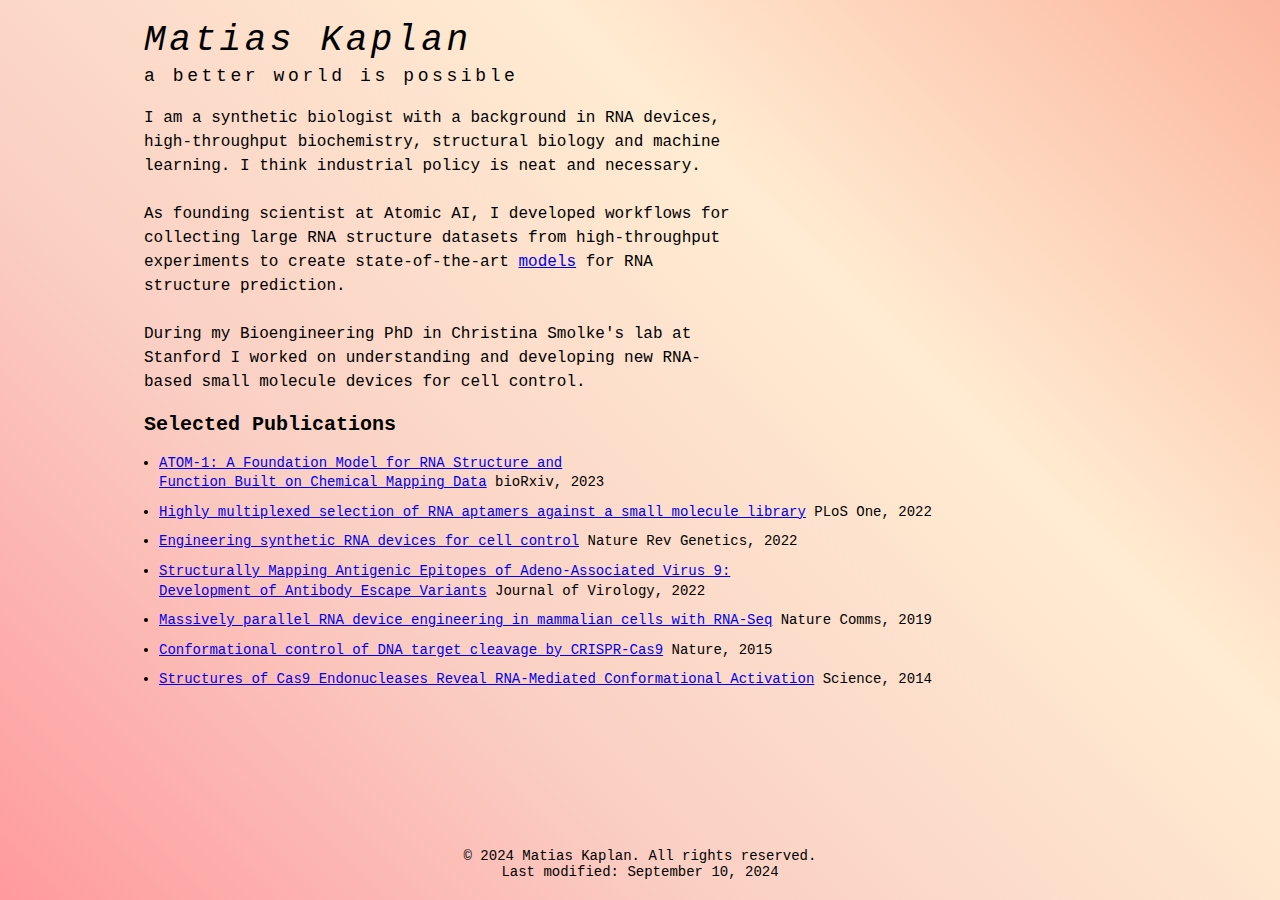
<file: index.html>
<!DOCTYPE html>
<html lang="en">
<head>
    <meta charset="UTF-8">
    <meta name="viewport" content="width=device-width, initial-scale=1.0">
    <title>Matias Kaplan</title>
    <link rel="icon" type="image/png" href="HHRz.gif">
    <style>
        :root {
            --gradient-active: 1; /* Set to 1 to enable gradient */
            --solid-background: #fad0c4; /* Solid color when gradient is off */
        }
        body, html {
            margin: 0;
            padding: 0;
            font-family: Arial, sans-serif;
            min-height: 100vh;
            width: 100%;
            overflow-x: hidden; /* Prevent horizontal scrolling */
        }
        .gradient-background {
            min-height: 100vh;
            width: 100%;
            background: linear-gradient(45deg, #ff9a9e, #fad0c4, #ffecd2, #fcb69f);
            background-size: 100% 100%; /* Changed from 400% 400% */
            position: relative;
            padding: 20px;
            box-sizing: border-box;
            display: flex;
            flex-direction: column;
        }
        .content {
            flex: 1;
            position: relative;
            padding-bottom: 60px; /* Space for footer */
        }
        .name {
            font-family: 'Courier', monospace;
            font-style: italic;
            color: black;
            font-size: 36px;
            letter-spacing: 0.1em;
            margin-bottom: 20px;
            position: relative;
            top: 10%;
            left: 10%;
        }
        .tagline {
            font-size: 18px; /* Reduced from 36px */
            font-style: normal; 
            letter-spacing: monospace; /* Reset letter-spacing */
            margin-top: 5px; /* Add some space between taglines */
        }
        .about-me {
            font-family: 'Courier', monospace;
            color: black;
            font-size: 16px;
            line-height: 1.5;
            position: relative;
            top: 15%;
            left: 10%;
            width: 60%;
            max-width: 600px;
            text-wrap: balance;
        }
        .publications {
            font-family: 'Courier', monospace;
            color: black;
            font-size: 14px;
            line-height: 1.4;
            position: relative;
            top: 20%;
            left: 10%;
            width: 80%;
            max-width: 800px;
            text-wrap: balance;
        }
        .publications h2 {
            font-size: 20px; /* Reduced from 24px */
            margin-bottom: 15px; /* Reduced from 20px */
        }
        .publications ul {
            padding-left: 15px; /* Reduced from 20px */
        }
        .publications li {
            margin-bottom: 10px; /* Reduced from 15px */
        }
        .publications p {
            text-wrap: balance;
        }
        .footer {
            font-family: 'Courier', monospace;
            color: black;
            font-size: 14px;
            text-align: center;
            position: absolute;
            bottom: 10px;
            left: 0;
            width: 100%;
            padding: 10px 0;
        }
    </style>
</head>
<body>
    <div class="gradient-background">
        <div class="content">
            <div class="name">
                Matias Kaplan
                <div class="tagline">a better world is possible</div>
                <!-- <div class="tagline">climate solutions through science</div> -->
            </div>
            <div class="about-me">
                I am a synthetic biologist with a background in RNA devices, high-throughput biochemistry, structural biology and machine learning. I think industrial policy is neat and necessary. 
                <br><br>
                As founding scientist at Atomic AI, I developed workflows for collecting large RNA structure datasets from high-throughput experiments to create state-of-the-art <a href="https://www.biorxiv.org/content/10.1101/2023.12.13.571579v1" > models</a> for RNA structure prediction. 
                <br><br>
                During my Bioengineering PhD in Christina Smolke's lab at Stanford I worked on understanding and developing new RNA-based small molecule devices for cell control. 
            </div>
            <div class="publications">
                <h2>Selected Publications</h2>
                <ul>
                    <li><a href="https://www.biorxiv.org/content/10.1101/2023.12.13.571579v1">ATOM‐1: A Foundation Model for RNA Structure and Function Built on Chemical Mapping Data</a> bioRxiv, 2023</li>
                    <li><a href=" doi.org/10.1371/journal.pone.0273381">                Highly multiplexed selection of RNA aptamers against a small molecule library</a> PLoS One, 2022</li>
                    <li><a href="doi.org/10.1038/s41576‐021‐00436‐7">                Engineering synthetic RNA devices for cell control</a> Nature Rev Genetics, 2022</li>
                    <li><a href="doi.org/10.1128/JVI.01251‐21"> Structurally Mapping Antigenic Epitopes of Adeno‐Associated Virus 9: Development of Antibody Escape Variants</a> Journal of Virology, 2022</li>
                    <li><a href="doi.org/10.1038/s41467‐019‐12334‐y">                Massively parallel RNA device engineering in mammalian cells with RNA‐Seq</a> Nature Comms, 2019</li>
                    <li><a href="doi.org/10.1038/nature15544">                Conformational control of DNA target cleavage by CRISPR‐Cas9</a> Nature, 2015</li>
                    <li><a href="doi.org/10.1126/science.1247997">                Structures of Cas9 Endonucleases Reveal RNA‐Mediated Conformational Activation</a> Science, 2014</li>

                </ul>
            </div>
        </div>
        <div class="footer">
            &copy; 2024 Matias Kaplan. All rights reserved.
            <br>
            Last modified: September 10, 2024
        </div>
    </div>
</body>
</html>
</file>
